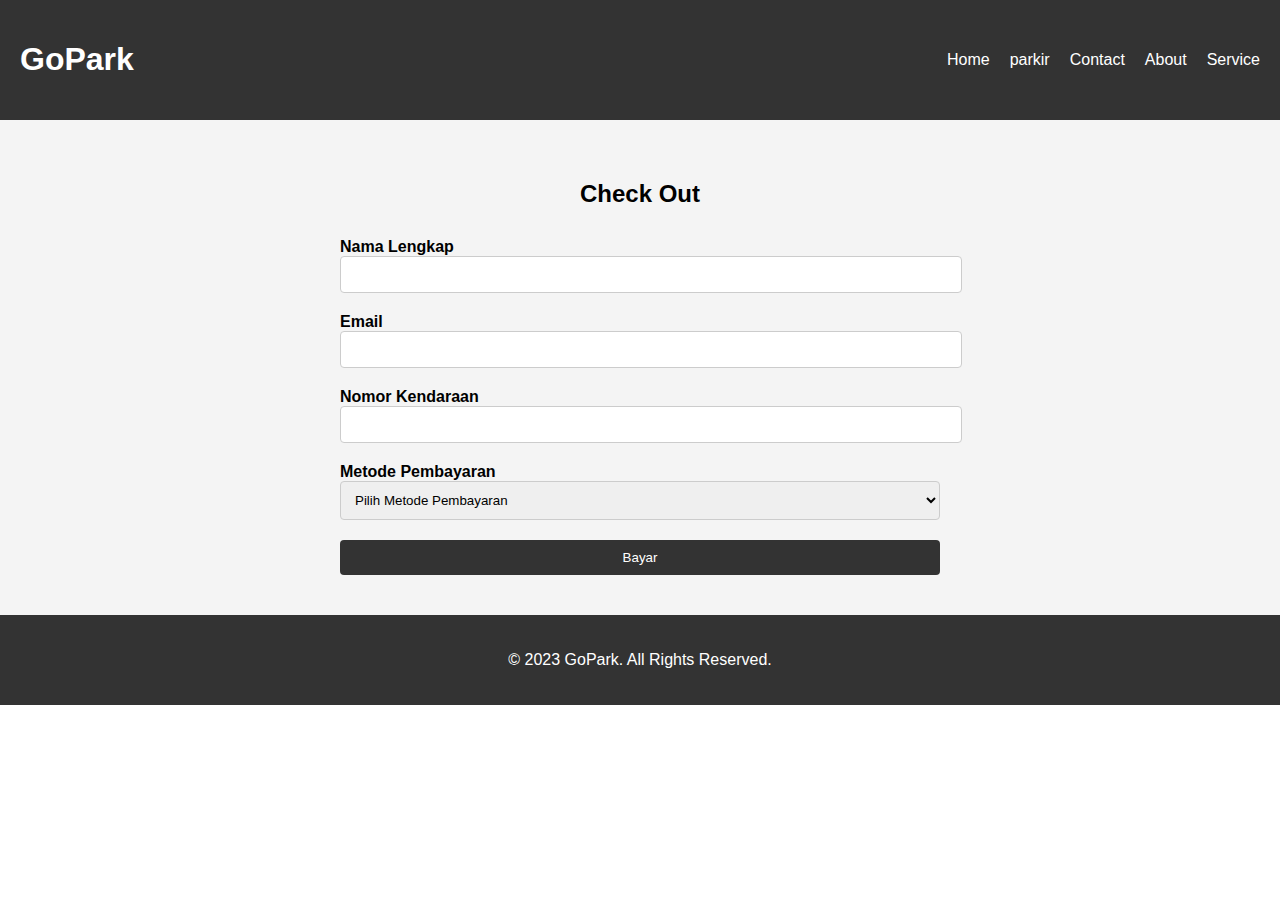
<file: checkout.html>
<!DOCTYPE html>
<html>
<head>
  <title>GoPark - Check Out</title>
  <link rel="stylesheet" type="text/css" href="style/checkout.css">
</head>
<body>
  <header>
    <h1>GoPark</h1>
    <nav>
      <ul>
        <li><a href="index.html">Home</a></li>
        <li><a href="scroll.html">parkir</a></li>
        <li><a href="contact.html">Contact</a></li>
        <li><a href="about.html">About</a></li>
        <li><a href="service.html">Service</a></li>

      </ul>
    </nav>
  </header>

  <section class="checkout-section">
    <div class="container">
      <h2>Check Out</h2>
      <form>
        <div class="form-group">
          <label for="nama">Nama Lengkap</label>
          <input type="text" id="nama" name="nama" required>
        </div>
        <div class="form-group">
          <label for="email">Email</label>
          <input type="email" id="email" name="email" required>
        </div>
        <div class="form-group">
          <label for="nomor-kendaraan">Nomor Kendaraan</label>
          <input type="text" id="nomor-kendaraan" name="nomor-kendaraan" required>
        </div>
        <div class="form-group">
          <label for="metode-pembayaran">Metode Pembayaran</label>
          <select id="metode-pembayaran" name="metode-pembayaran" required>
            <option value="" disabled selected>Pilih Metode Pembayaran</option>
            <option value="kartu-kredit">Kartu Kredit</option>
            <option value="transfer-bank">Transfer Bank</option>
            <option value="dompet-digital">Dompet Digital</option>
          </select>
        </div>
        <button type="submit">Bayar</button>
      </form>
    </div>
  </section>

  <footer>
    <p>© 2023 GoPark. All Rights Reserved.</p>
  </footer>
</body>
</html>
</file>
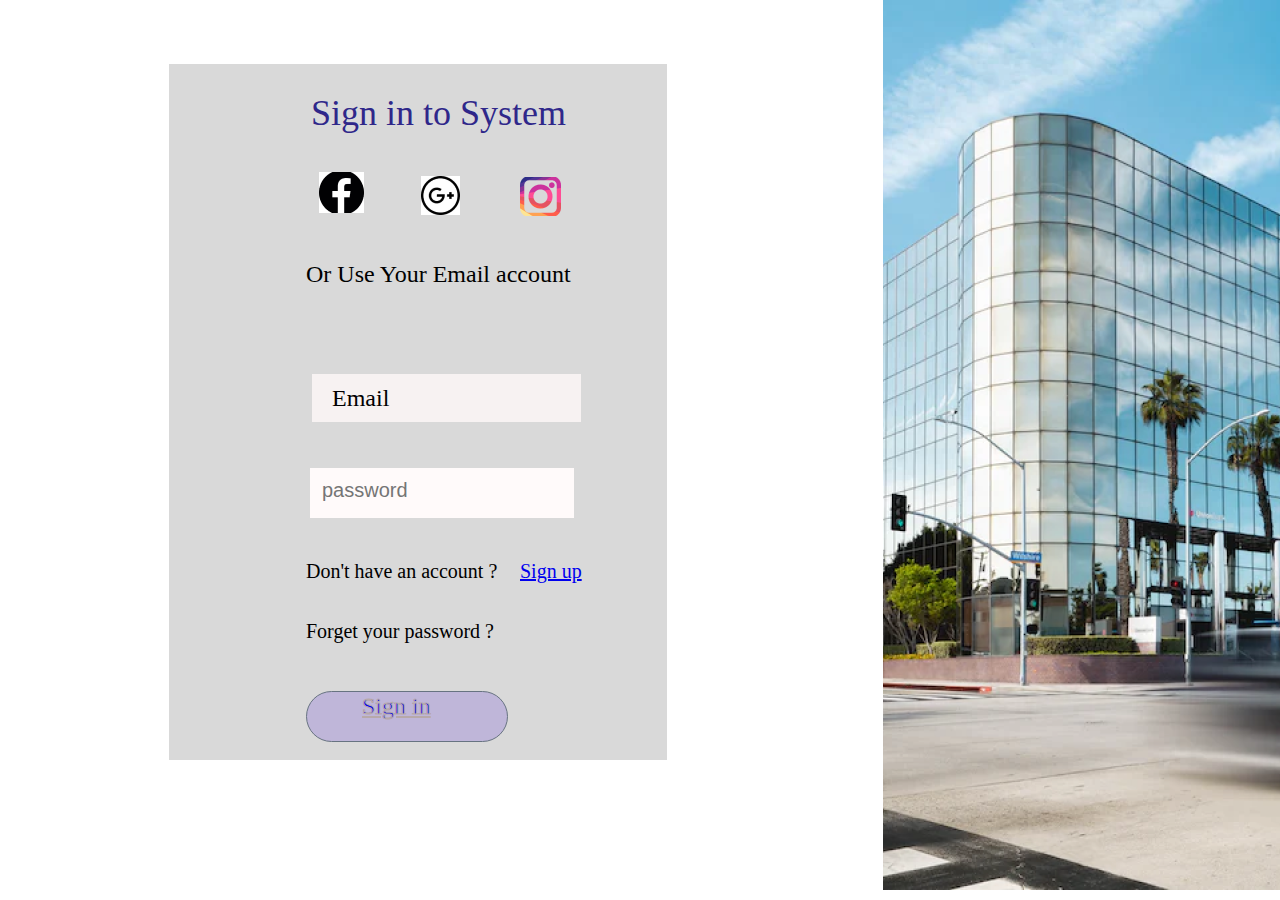
<file: login.html>
<!DOCTYPE html>
<html xmlns="http://www.w3.org/1999/xhtml" xml:lang="en" lang="en" >
	<head>
		<meta http-equiv="content-type" content="text/html" charset="utf-8" />
		<title>Login</title>
		<meta name="viewport" content="width=device-width, initial-scale=1.0">
		<meta name="description" content="" >
		<link rel="StyleSheet" href="style/login.css" />
		<script src="https://secure.exportkit.com/cdn/js/ek_googlefonts.js?v=6"></script>
		<!-- Add your custom HEAD content here -->

	</head>
	<body>
		<div id="content-container" >
			<div id="_bg__desktop___2"  ></div>
			<div id="rectangle_8"  ></div>
			<img src="skins/image_1.png" id="image_1" />
			<div id="rectangle_4"  ></div>
			<div id="sign_in_to_system" >
				Sign in to System
			</div>
			<div id="rectangle_5">
				<input type="email" placeholder="Email">
			</div>

			<div id="rectangle_6">
				<input type="password" placeholder="password">
			</div>

			<a id="_rectangle_7_link" href="dekstop 3.html" >
			<div id="_rectangle_7"  ></div>
			</a>
			<div id="sign_in" >
				<a id="sign_in_btn" href="scroll.html">Sign in</a>
			</div>
			<a href="https://www.facebook.com/" target="_blank">
				<img src="skins/image_2.png" id="image_2" alt="Facebook button" />
			</a>
			<a href="https://accounts.google.com/login"> 
				<img src="skins/image_3.png" id="image_3" />
			</a>
			<a href="https://instagram.com/login"> 
				<img src="skins/image_4.png" id="image_4" />
			</a>
			<div id="or_use_your_email_account" >
				Or Use Your Email account
			</div>
            <div id="sign_up" >
				Don't have an account ? 
			</div>
			<div id="forget_your_password__" >
				Forget your password ?
			</div>
			<div id="frame_1"  ></div>
			<div id="btn_sign_up">
				<a id="sign_up_btn" href="registrasi.html">Sign up</a>
			</div>
		</div>
	</body>
</html>
</file>
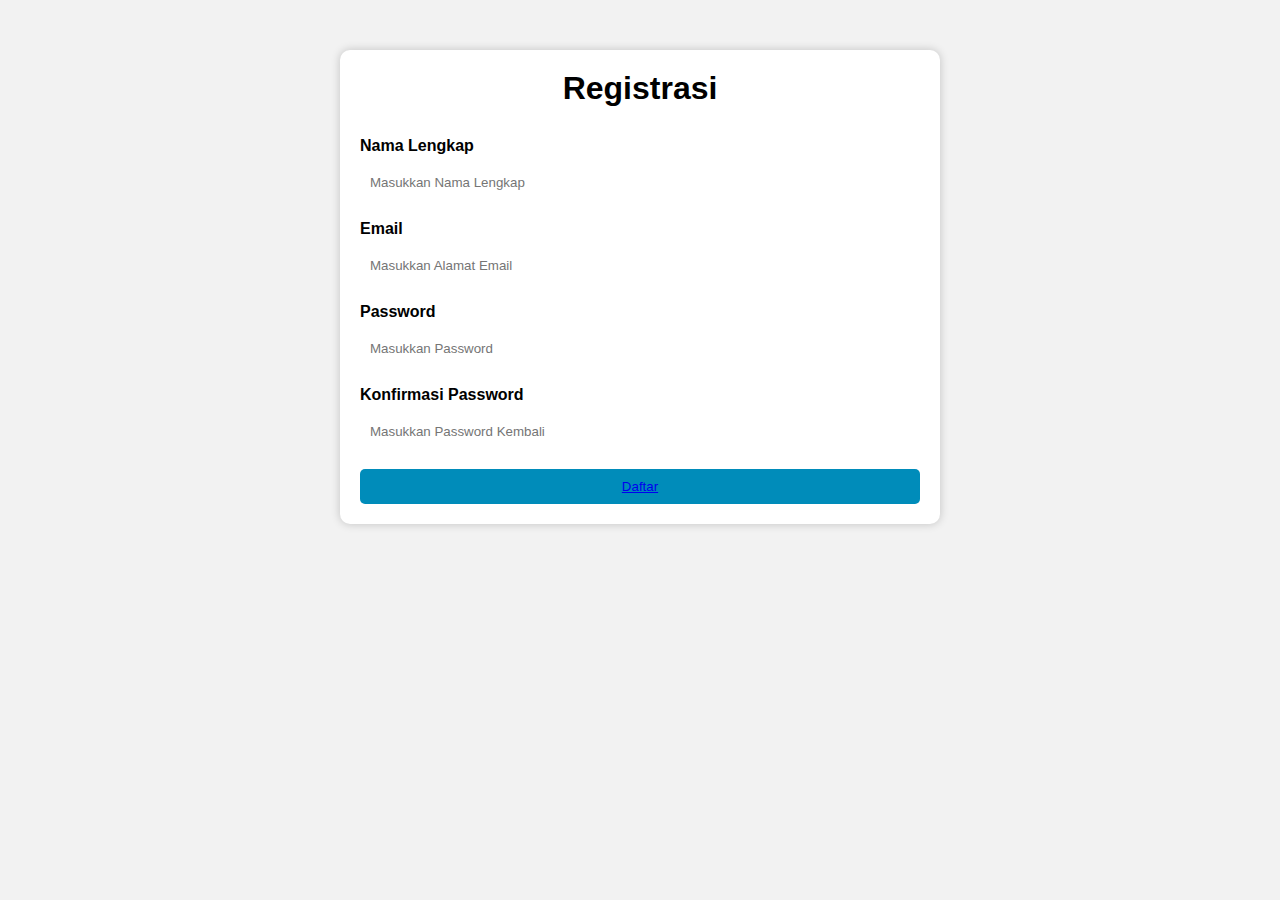
<file: registrasi.html>
<!DOCTYPE html>
<html>
<head>
	<title>Registrasi</title>
	<link rel="stylesheet" type="text/css" href="style/registrasi.css">
</head>
<body>
	<div class="container">
		<h1>Registrasi</h1>
		<form action="#" method="POST">
			<label for="name">Nama Lengkap</label>
			<input type="text" id="name" name="name" placeholder="Masukkan Nama Lengkap" required>

			<label for="email">Email</label>
			<input type="email" id="email" name="email" placeholder="Masukkan Alamat Email" required>

			<label for="password">Password</label>
			<input type="password" id="password" name="password" placeholder="Masukkan Password" required>

			<label for="confirm_password">Konfirmasi Password</label>
			<input type="password" id="confirm_password" name="confirm_password" placeholder="Masukkan Password Kembali" required>

			<button type="submit"><a href="login.html">Daftar</a></button>
		</form>
	</div>
</body>
</html>
</file>
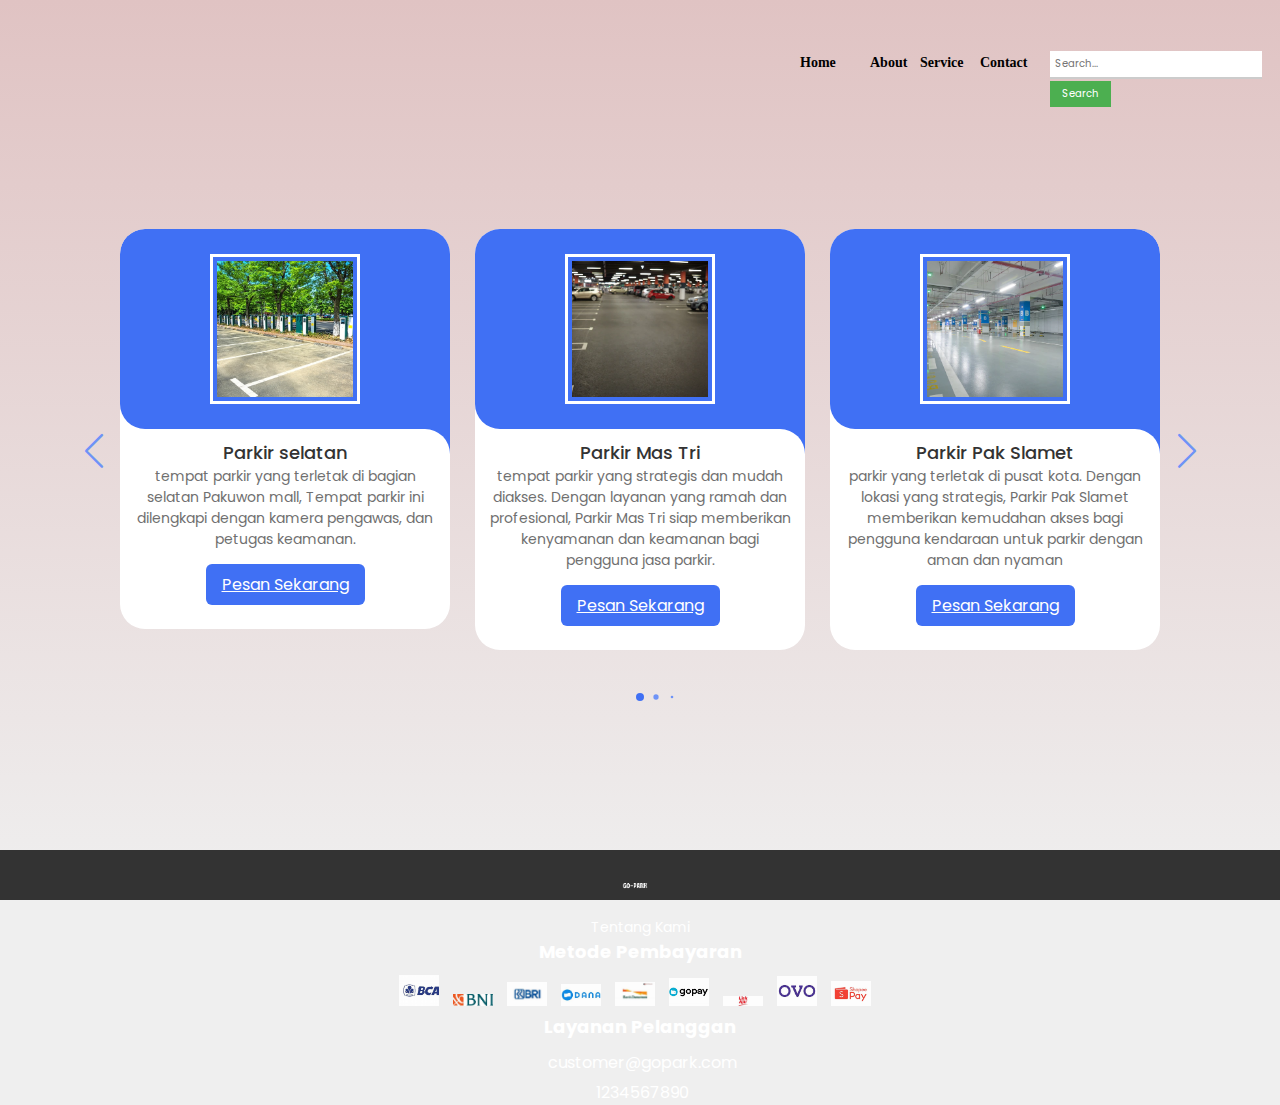
<file: scroll.html>
<!DOCTYPE html>
    <html lang="en">
    <head>
        <meta charset="UTF-8">
        <meta http-equiv="X-UA-Compatible" content="IE=edge">
        <meta name="viewport" content="width=device-width, initial-scale=1.0">
        <title>GoPark|parkir</title>

        <!-- Swiper CSS -->
        <link rel="stylesheet" href="style/swiper-bundle.min.css">

        <!-- CSS -->
        <link rel="stylesheet" href="style/style_scroll.css">
                                        
    </head>
    <body>

        <div class="v16_62">
            <a href="index.html"><button class="v25_226">Home</button> </a>
            <a href="about.html"><button class="About">About</button> </a>
            <a href="contact.html"><button class="service">Service</button> </a>
            <a href="contact.html"><button class="contact">Contact</button> </a>
            <form class="search-form">
                <input type="text" placeholder="Search...">
                <button type="submit">Search</button>
              </form>
            
        </div>

        <div class="slide-container swiper">
            <div class="slide-content">
                <div class="card-wrapper swiper-wrapper">
                    <div class="card swiper-slide">
                        <div class="image-content">
                            <span class="overlay"></span>

                            <div class="card-image">
                                <img src="skins/parkir_1.png" alt="" class="card-img">
                            </div>
                        </div>

                        <div class="card-content">
                            <h2 class="name">Parkir selatan</h2>
                            <p class="description">tempat parkir yang terletak di bagian selatan Pakuwon mall, Tempat parkir ini dilengkapi dengan kamera pengawas, dan petugas keamanan.</p>

                            <a class="button" href="checkout.html">Pesan Sekarang</a>
                        </div>
                    </div>
                    <div class="card swiper-slide">
                        <div class="image-content">
                            <span class="overlay"></span>

                            <div class="card-image">
                                <img src="skins/parkir_2.png" alt="" class="card-img">
                            </div>
                        </div>

                        <div class="card-content">
                            <h2 class="name">Parkir Mas Tri</h2>
                            <p class="description"> tempat parkir  yang strategis dan mudah diakses. Dengan layanan yang ramah dan profesional, Parkir Mas Tri siap memberikan kenyamanan dan keamanan bagi pengguna jasa parkir. </p>

                            <a class="button" href="checkout.html">Pesan Sekarang</a>
                        </div>
                    </div>
                    <div class="card swiper-slide">
                        <div class="image-content">
                            <span class="overlay"></span>

                            <div class="card-image">
                                <img src="skins/parkir_3.png" alt="" class="card-img">
                            </div>
                        </div>

                        <div class="card-content">
                            <h2 class="name">Parkir Pak Slamet</h2>
                            <p class="description">parkir yang terletak di pusat kota. Dengan lokasi yang strategis, Parkir Pak Slamet memberikan kemudahan akses bagi pengguna kendaraan untuk parkir dengan aman dan nyaman</p>

                            <a class="button" href="checkout.html">Pesan Sekarang</a>
                        </div>
                    </div>
                    <div class="card swiper-slide">
                        <div class="image-content">
                            <span class="overlay"></span>

                            <div class="card-image">
                                <img src="skins/parkir_4.png" alt="" class="card-img">
                            </div>
                        </div>

                        <div class="card-content">
                            <h2 class="name">Parkir Bu Jum</h2>
                            <p class="description"> area parkir yang terletak di pusat kota. Dengan akses yang mudah, Parkir Bu Jum menyediakan tempat parkir yang aman dan nyaman untuk mobil dan sepeda motor.  dilengkapi dengan fasilitas CCTV dan petugas keamanan.</p>

                            <a class="button" href="checkout.html">Pesan Sekarang</a>
                        </div>
                    </div>
                    <div class="card swiper-slide">
                        <div class="image-content">
                            <span class="overlay"></span>

                            <div class="card-image">
                                <img src="skins/parkir_5.png" alt="" class="card-img">
                            </div>
                        </div>

                        <div class="card-content">
                            <h2 class="name">Parkir Pak Harto</h2>
                            <p class="description">pilihan terbaik untuk memarkirkan kendaraan Anda dengan aman dan nyaman. Lahan parkir ini dilengkapi dengan berbagai fasilitas modern, sistem keamanan 24 jam dan layanan valet untuk kenyamanan Anda. </p>

                            <a class="button" href="checkout.html">Pesan Sekarang</a>
                        </div>
                    </div>
                    <div class="card swiper-slide">
                        <div class="image-content">
                            <span class="overlay"></span>

                            <div class="card-image">
                                <img src="skins/parkir_6.jpg" alt="" class="card-img">
                            </div>
                        </div>

                        <div class="card-content">
                            <h2 class="name">Parkir Pak Warno</h2>
                            <p class="description">Parkir Pak Warna hadir dengan fasilitas keamanan terbaik dan lokasi yang strategis untuk memenuhi kebutuhan parkir kendaraan Anda dengan praktis dan mudah. Dapatkan pengalaman parkir yang nyaman dan aman.</p>

                            <a class="button" href="checkout.html">Pesan Sekarang</a>
                        </div>
                    </div>
                    <div class="card swiper-slide">
                        <div class="image-content">
                            <span class="overlay"></span>

                            <div class="card-image">
                                <img src="skins/parkir_7.jpg" alt="" class="card-img">
                            </div>
                        </div>

                        <div class="card-content">
                            <h2 class="name">Parkir Pak Jono</h2>
                            <p class="description">
                                Dengan lokasi yang strategis, Parkir Pak Jono merupakan pilihan terbaik untuk Anda yang ingin parkir dengan aman dan nyaman.</p>

                                <a class="button" href="checkout.html">Pesan Sekarang</a>
                        </div>
                    </div>
                    <div class="card swiper-slide">
                        <div class="image-content">
                            <span class="overlay"></span>

                            <div class="card-image">
                                <img src="skins/parkir_8.jpg" alt="" class="card-img">
                            </div>
                        </div>

                        <div class="card-content">
                            <h2 class="name">Parkir Bu Tina</h2>
                            <p class="description">Parkir Bu Tina: lahan parkir yang terjaga keamanannya dan memberikan kenyamanan bagi kendaraan Anda.</p>

                            <a class="button" href="checkout.html">Pesan Sekarang</a>
                        </div>
                    </div>
                    <div class="card swiper-slide">
                        <div class="image-content">
                            <span class="overlay"></span>

                            <div class="card-image">
                                <img src="skins/parkir_9.jpg" alt="" class="card-img">
                            </div>
                        </div>

                        <div class="card-content">
                            <h2 class="name">Parkir Bu IIS</h2>
                            <p class="description">empat parkir yang cocok bagi Anda yang sedang mencari lokasi parkir aman dan terawat. Terletak di lokasi yang strategis dan mudah diakses, 
                                parkir ini menyediakan lahan parkir yang luas dan nyaman untuk berbagai jenis kendaraan. </p>

                                <a class="button" href="checkout.html">Pesan Sekarang</a>
                        </div>
                    </div>
                </div>
            </div>

            <div class="swiper-button-next swiper-navBtn"></div>
            <div class="swiper-button-prev swiper-navBtn"></div>
            <div class="swiper-pagination"></div>
        </div>
        
        <footer>
            <div class="footer-left">
              <img src="skins/logo_gopark.png" alt="Gopark Logo">
              <p>Tentang Kami</p>
            </div>
            <div class="footer-center">
              <h3>Metode Pembayaran</h3>
              <div class="payment-methods">
                <img src="skins/bca.png" alt="BCA">
                <img src="skins/bni.png" alt="BNI">
                <img src="skins/bri.png" alt="BRI">
                <img src="skins/dana.png" alt="DANA">
                <img src="skins/danamon.png" alt="DANAMON">
                <img src="skins/gopay.png" alt="GOPAY">
                <img src="skins/linkaja.png" alt="LINK AJA">
                <img src="skins/ovo.png" alt="OVO">
                <img src="skins/shoppepay.png" alt="SHOPPEPAY">
              </div>
            </div>
            <div class="footer-right">
              <h3>Layanan Pelanggan</h3>
              <ul>
                <li><a href="mailto:customer@gopark.com"><i class="fas fa-envelope"></i> customer@gopark.com</a></li>
                <li><a href="https://wa.me/1234567890"><i class="fab fa-whatsapp"></i> 1234567890</a></li>
              </ul>
            </div>
          </footer>
          
          
          
        
    </body>

    <!-- Swiper JS -->
    <script src="js/swiper-bundle.min.js"></script>

    <!-- JavaScript -->
    <script src="js/script.js"></script>
    
</html>
</file>
<file: style/checkout.css>
body {
    font-family: Arial, sans-serif;
    margin: 0;
    padding: 0;
  }
  
  header {
    background-color: #333;
    color: #fff;
    padding: 20px;
    display: flex;
    justify-content: space-between;
    align-items: center;
  }
  
  nav ul {
    list-style: none;
    margin: 0;
    padding: 0;
    display: flex;
  }
  
  nav ul li {
    margin-left: 20px;
  }
  
  nav ul li a {
    text-decoration: none;
    color: #fff;
  }
  
  .checkout-section {
    background-color: #f4f4f4;
    padding: 40px;
  }
  
  .container {
    max-width: 600px;
    margin: 0 auto;
  }
  
  h2 {
    text-align: center;
    margin-bottom: 30px;
  }
  
  form {
    display: grid;
    grid-gap: 20px;
  }
  
  .form-group label {
    font-weight: bold;
  }
  
  input[type="text"],
  input[type="email"],
  select {
    width: 100%;
    padding: 10px;
    border: 1px solid #ccc;
    border-radius: 4px;
  }
  
  button[type="submit"] {
    background-color: #333;
    color: #fff;
    padding: 10px 20px;
    border: none;
    border-radius: 4px;
    cursor: pointer;
  }
  
  button[type="submit"]:hover {
    background-color: #555;
  }
  
  footer {
    background-color: #333;
    color: #fff;
    padding: 20px;
    text-align: center;
  }
</file>
<file: style/login.css>
/*
	@name desktop___2
*/
/* Only edit this if you know what you are doing! */
body { margin: 0px; padding: 0px; font-family:"Arial"; overflow-x:hidden; }

/* Only edit this if you know what you are doing! */
img { position: absolute; display: block; margin: 0px; border: none; padding: 0px; }

/* Only edit this if you know what you are doing! */
div { position: absolute; }

#content-container { display: block; position: relative; width: 1440px; width: 1440px; height: 890px; overflow: hidden; display: block;  margin-left: auto; margin-right: auto;  }

#_bg__desktop___2 {
	top: 0px;
	left: 0px;
	width: 1440px;
	height: 890px;
	background:rgba(255,255,255,1);
}


#rectangle_8 {
	top: 64px;
	left: 169px;
	width: 498px;
	height: 696px;
	background:rgba(217,217,217,1);
}


#image_1 {
	top: 0px;
	left: 883px;
	width: 557px;
	height: 890px;
}


#rectangle_4 {
	top: 133px;
	left: 233px;
	width: 459px;
	height: 546px;
	background:rgba(255,255,255,0);
}


#sign_in_to_system {
	top: 92px;
	left: 311px;
	width: 302px;
	height: 66px;
	overflow: hidden;
	font-family: Petrona;
	font-size: 36px;
	text-align: left;
	color:#2F278A;
}


#rectangle_5 {
	top: 374px;
	left: 312px;
	width: 269px;
	height: 48px;
	background: rgba(246.71, 241.78, 241.78, 1);
	display: flex;
	align-items: center;
	justify-content: center;
	position: relative;
  }
  
  #rectangle_5 input {
	border: none;
	outline: none;
	background: transparent;
	font-family: petrona;
	font-size: 24px;
	text-align: left;
	color: #000000;
	width: 100%;
	height: 100%;
	padding-left: 20px;
	box-sizing: border-box;
  }
  
  #rectangle_5 input::placeholder {
	font-family: petrona;
	font-size: 24px;
	text-align: left;
	color: #000000;
  }

  #rectangle_6 {
    top: 420px;
    left: 310px;
    width: 264px;
    height: 50px;
    background: rgba(255, 249.9, 249.9, 1);
    position: relative;
}

#rectangle_6 label {
    position: absolute;
    top: 25%;
    transform: translateY(-50%);
    left: 10px;
    font-family: Petrona;
    font-size: 24px;
    text-align: left;
    color: #000000;
    margin-top: 10px;
}

#rectangle_6 input[type="password"] {
    position: absolute;
    top: 25%;
    transform: translateY(-50%);
    left: 10px;
    width: 120px;
    height: 30px;
    border: none;
    outline: none;
    background: none;
    font-size: 20px;
    margin-top: 10px;
}



#_rectangle_7 {
	top: 691px;
	left: 306px;
	width: 200px;
	height: 49px;
	-ms-border-radius: 50px;
	-o-border-radius: 50px;
	-moz-border-radius: 50px;
	-webkit-border-radius: 50px;
	border-radius: 50px;
	border: 1px solid #677381;
	background:rgba(191.01,181.89,216.96,1);
}


#sign_in {
	top: 693px;
	left: 362px;
	width: 120px;
	height: 50px;
	overflow: hidden;
	font-family: Petrona;
	font-size: 24px;
	text-align: left;
	-webkit-text-stroke-width: 1px;
	-webkit-text-stroke-color: #b7a9a9;
	color:#310808;
}


#image_2 {
	top: 172px;
	left: 319px;
	width: 45px;
	height: 41px;
}


#image_3 {
	top: 176px;
	left: 421px;
	width: 39px;
	height: 39px;
}


#image_4 {
	top: 177px;
	left: 520px;
	width: 41px;
	height: 39px;
}


#or_use_your_email_account {
	top: 261px;
	left: 306px;
	width: 300px;
	height: 44px;
	overflow: hidden;
	font-family: Petrona;
	font-size: 24px;
	text-align: left;
	color:#000000;
}


#forget_your_password__ {
	top: 620px;
	left: 306px;
	width: 234px;
	height: 39px;
	overflow: hidden;
	font-family: Oxygen;
	font-size: 20px;
	text-align: left;
	color:#000000;
}
#sign_up{
	top: 560px;
	left: 306px;
	width: 234px;
	height: 39px;
	overflow: hidden;
	font-family: Oxygen;
	font-size: 20px;
	text-align: left;
	color:#000000;
}

#btn_sign_up{
	top: 560px;
	left: 520px;
	width: 234px;
	height: 39px;
	overflow: hidden;
	font-family: Oxygen;
	font-size: 20px;
	text-align: left;
	color:#000000;
}

#frame_1 {
	top: 511px;
	left: 731px;
	width: 100px;
	height: 100px;
}


/* Add your custom CSS here */
</file>
<file: style/registrasi.css>
* {
	margin: 0;
	padding: 0;
	box-sizing: border-box;
}

body {
	background-color: #f2f2f2;
	font-family: Arial, sans-serif;
}

.container {
	margin: 50px auto;
	max-width: 600px;
	padding: 20px;
	background-color: #fff;
	border-radius: 10px;
	box-shadow: 0px 0px 10px rgba(0,0,0,0.2);
}

h1 {
	text-align: center;
	margin-bottom: 30px;
}

form {
	display: flex;
	flex-direction: column;
}

label {
	margin-bottom: 10px;
	font-weight: bold;
}

input {
	padding: 10px;
	margin-bottom: 20px;
	border: none;
	border-radius: 5px;
}

button {
	background-color: #008CBA;
	color: #fff;
	padding: 10px 20px;
	border: none;
	border-radius: 5px;
	cursor: pointer;
}

button:hover {
	background-color: #005f7b;
}
</file>
<file: style/style_scroll.css>
/* Google Fonts - Poppins */
@import url('https://fonts.googleapis.com/css2?family=Poppins:wght@300;400;500;600&display=swap');

*{
  margin: 0;
  padding: 0;
  box-sizing: border-box;
  font-family: 'Poppins', sans-serif;
}
body{
  min-height: 100vh;
  display: flex;
  align-items: center;
  justify-content: center;
  background-color: #EFEFEF;
}
.slide-container{
  max-width: 1120px;
  width: 100%;
  padding: 40px 0;
}
.slide-content{
  margin: 0 40px;
  overflow: hidden;
  border-radius: 25px;
}
.card{
  border-radius: 25px;
  background-color: #FFF;
}
.image-content,
.card-content{
  display: flex;
  flex-direction: column;
  align-items: center;
  padding: 10px 14px;
}
.image-content{
  position: relative;
  row-gap: 5px;
  padding: 25px 0;
}
.overlay{
  position: absolute;
  left: 0;
  top: 0;
  height: 100%;
  width: 100%;
  background-color: #4070F4;
  border-radius: 25px 25px 0 25px;
}
.overlay::before,
.overlay::after{
  content: '';
  position: absolute;
  right: 0;
  bottom: -40px;
  height: 40px;
  width: 40px;
  background-color: #4070F4;
}
.overlay::after{
  border-radius: 0 25px 0 0;
  background-color: #FFF;
}
.card-image{
  position: relative;
  height: 150px;
  width: 150px;
  border-radius: 0%;
  background: #FFF;
  padding: 3px;
}
.card-image .card-img{
  height: 100%;
  width: 100%;
  object-fit: cover;
  border-radius: 0%;
  border: 4px solid #4070F4;
}
.name{
  font-size: 18px;
  font-weight: 500;
  color: #333;
}
.description{
  font-size: 14px;
  color: #707070;
  text-align: center;
}
.button{
  border: none;
  font-size: 16px;
  color: #FFF;
  padding: 8px 16px;
  background-color: #4070F4;
  border-radius: 6px;
  margin: 14px;
  cursor: pointer;
  transition: all 0.3s ease;
}
.button:hover{
  background: #265DF2;
}

.swiper-navBtn{
  color: #6E93f7;
  transition: color 0.3s ease;
}
.swiper-navBtn:hover{
  color: #4070F4;
}
.swiper-navBtn::before,
.swiper-navBtn::after{
  font-size: 35px;
}
.swiper-button-next{
  right: 0;
}
.swiper-button-prev{
  left: 0;
}
.swiper-pagination-bullet{
  background-color: #6E93f7;
  opacity: 1;
}
.swiper-pagination-bullet-active{
  background-color: #4070F4;
}

@media screen and (max-width: 768px) {
  .slide-content{
    margin: 0 10px;
  }
  .swiper-navBtn{
    display: none;
  }
}

.v16_62 {
  width: 100%;
  height: 901px;
  background: linear-gradient(rgba(224,195,195,1), rgba(109,36,36,0));
  opacity: 1;
  position: absolute;
  top: 0px;
  left: 0px;
  overflow: hidden;
}
.v25_226 {
  width: 98px;
  color: rgba(0,0,0,1);
  position: absolute;
  top: 55px;
  left: 800px;
  font-family: Petrona;
  font-weight: Bold;
  font-size: 14px;
  opacity: 1;
  text-align: left;
  background-color: transparent;
  border: none;
  cursor: pointer;
}

.About {
  width: 98px;
  color: rgba(0,0,0,1);
  position: absolute;
  top: 55px;
  left: 870px;
  font-family: Petrona;
  font-weight: Bold;
  font-size: 14px;
  opacity: 1;
  text-align: left;
  background-color: transparent;
  border: none;
  cursor: pointer;
}

.service {
  width: 98px;
  color: rgba(0,0,0,1);
  position: absolute;
  top: 55px;
  left: 920px;
  font-family: Petrona;
  font-weight: Bold;
  font-size: 14px;
  opacity: 1;
  text-align: left;
  background-color: transparent;
  border: none;
  cursor: pointer;
}
.contact {
  width: 98px;
  color: rgba(0,0,0,1);
  position: absolute;
  top: 55px;
  left: 980px;
  font-family: Petrona;
  font-weight: Bold;
  font-size: 14px;
  opacity: 1;
  text-align: left;
  background-color: transparent;
  border: none;
  cursor: pointer;
}
.search-form {
  display: inline-block;
  position: absolute;
  top: 49px;
  left: 1050px;
}

.search-form input[type="text"] {
  padding: 5px;
  border: none;
  border-bottom: 2px solid #ccc;
  font-size: 10px;
}

.search-form button[type="submit"] {
  background-color: #4CAF50;
  color: white;
  padding: 5px 12px;
  border: none;
  cursor: pointer;
  font-size: 10px;
}



/* Styling for the entire footer section */
footer {
  position: absolute;
  bottom: 0;
  width: 100%;
  height: 50px; /* sesuaikan tinggi dengan kebutuhan */
  background-color: #333; /* warna latar belakang footer */
  color: #fff; /* warna teks */
  text-align: center;
  padding: 10px;
}


.footer-left img {
  width: 50px;
  margin-right: 10px;
}

.footer-left p {
  font-size: 14px;
}

.footer-center h3 {
  font-size: 18px;
  margin-bottom: 10px;
}

.payment-methods img {
  width: 40px;
  margin-right: 10px;
}

.footer-right h3 {
  font-size: 18px;
  margin-bottom: 10px;
}

.footer-right ul {
  list-style: none;
  padding: 0;
  margin: 0;
}

.footer-right li {
  margin-bottom: 5px;
}

.footer-right a {
  color: #fff;
  text-decoration: none;
}

.fa-envelope {
  margin-right: 5px;
}

.fa-whatsapp {
  margin-right: 5px;
}
</file>
